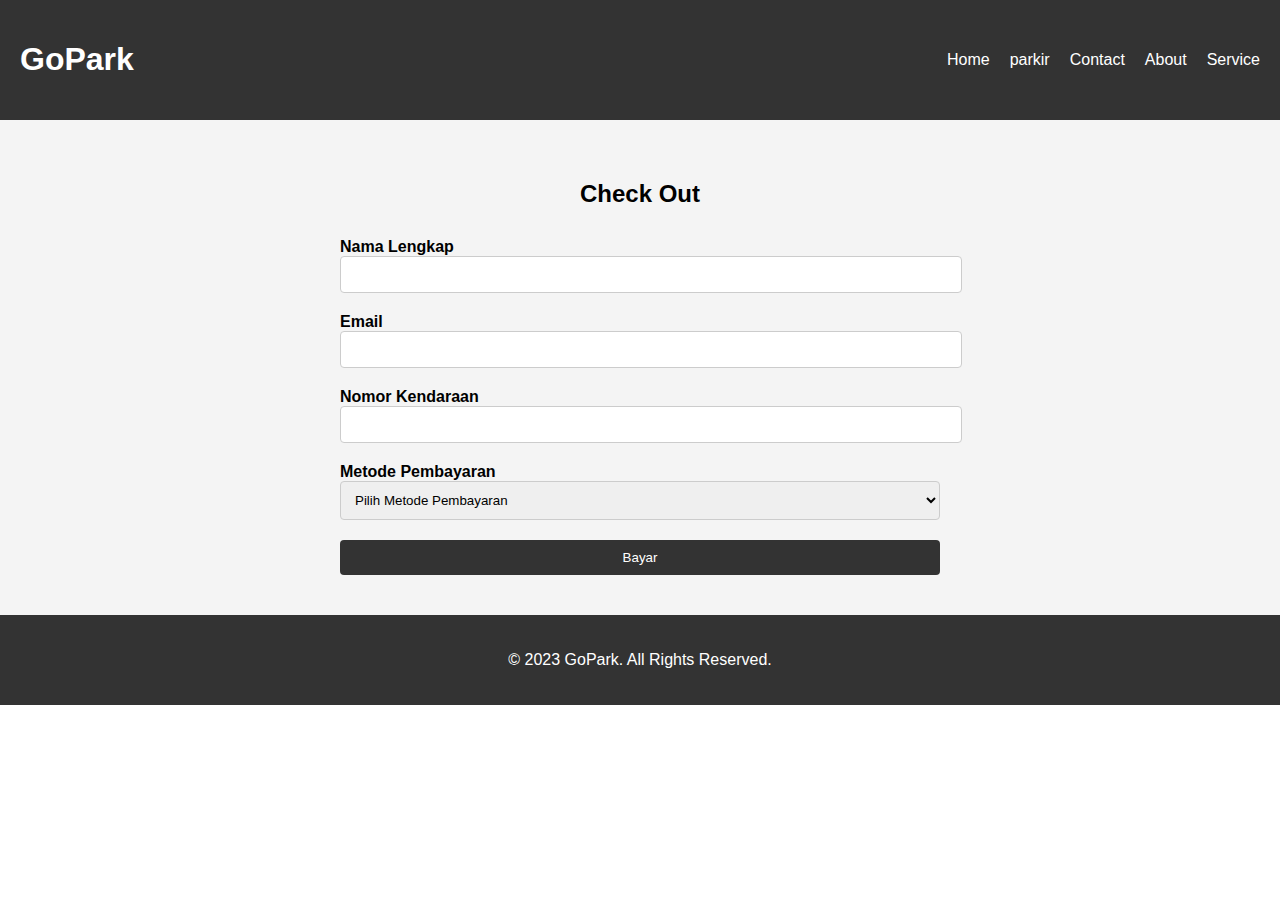
<file: checkout.html>
<!DOCTYPE html>
<html>
<head>
  <title>GoPark - Check Out</title>
  <link rel="stylesheet" type="text/css" href="style/checkout.css">
</head>
<body>
  <header>
    <h1>GoPark</h1>
    <nav>
      <ul>
        <li><a href="index.html">Home</a></li>
        <li><a href="scroll.html">parkir</a></li>
        <li><a href="contact.html">Contact</a></li>
        <li><a href="about.html">About</a></li>
        <li><a href="service.html">Service</a></li>

      </ul>
    </nav>
  </header>

  <section class="checkout-section">
    <div class="container">
      <h2>Check Out</h2>
      <form>
        <div class="form-group">
          <label for="nama">Nama Lengkap</label>
          <input type="text" id="nama" name="nama" required>
        </div>
        <div class="form-group">
          <label for="email">Email</label>
          <input type="email" id="email" name="email" required>
        </div>
        <div class="form-group">
          <label for="nomor-kendaraan">Nomor Kendaraan</label>
          <input type="text" id="nomor-kendaraan" name="nomor-kendaraan" required>
        </div>
        <div class="form-group">
          <label for="metode-pembayaran">Metode Pembayaran</label>
          <select id="metode-pembayaran" name="metode-pembayaran" required>
            <option value="" disabled selected>Pilih Metode Pembayaran</option>
            <option value="kartu-kredit">Kartu Kredit</option>
            <option value="transfer-bank">Transfer Bank</option>
            <option value="dompet-digital">Dompet Digital</option>
          </select>
        </div>
        <button type="submit">Bayar</button>
      </form>
    </div>
  </section>

  <footer>
    <p>© 2023 GoPark. All Rights Reserved.</p>
  </footer>
</body>
</html>
</file>
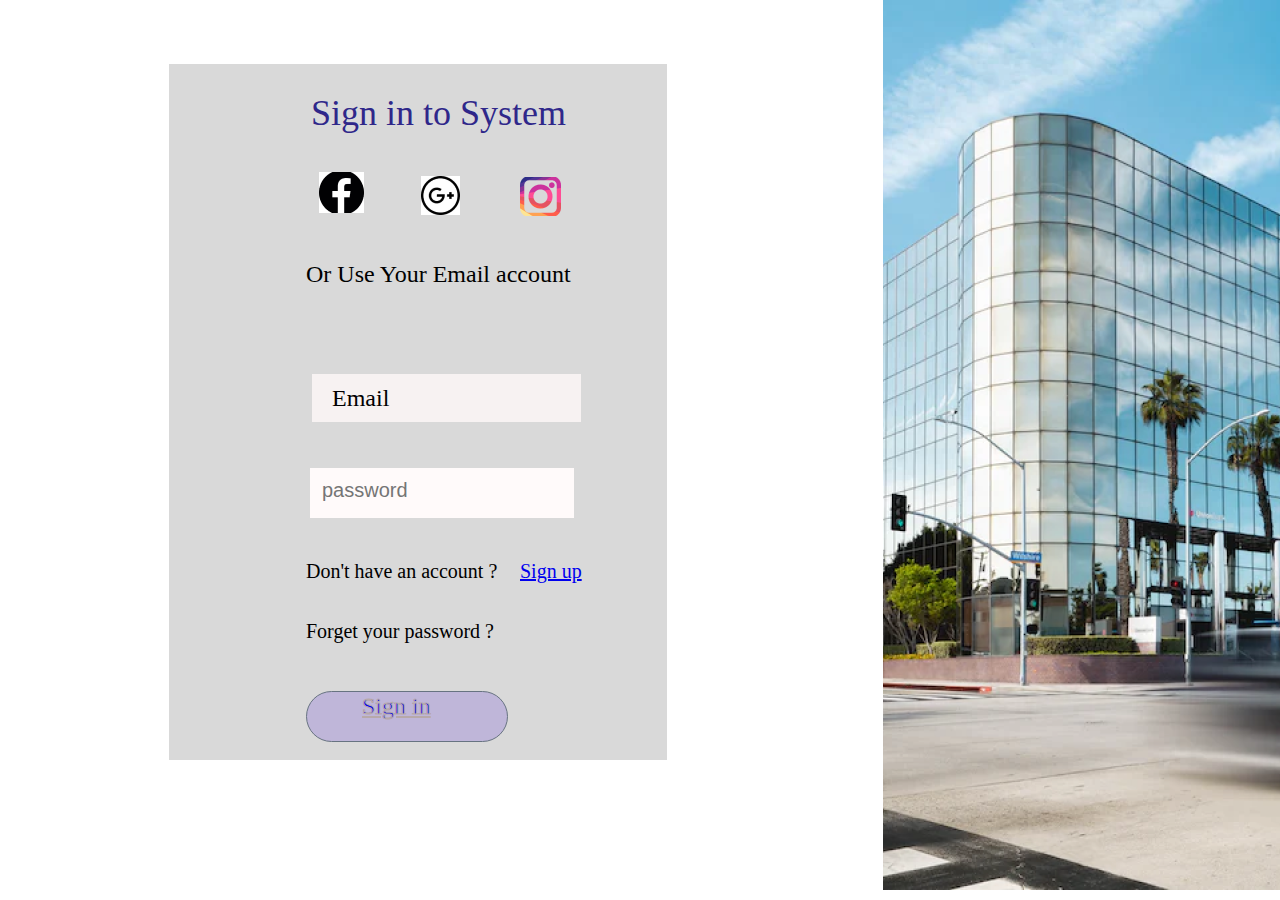
<file: login.html>
<!DOCTYPE html>
<html xmlns="http://www.w3.org/1999/xhtml" xml:lang="en" lang="en" >
	<head>
		<meta http-equiv="content-type" content="text/html" charset="utf-8" />
		<title>Login</title>
		<meta name="viewport" content="width=device-width, initial-scale=1.0">
		<meta name="description" content="" >
		<link rel="StyleSheet" href="style/login.css" />
		<script src="https://secure.exportkit.com/cdn/js/ek_googlefonts.js?v=6"></script>
		<!-- Add your custom HEAD content here -->

	</head>
	<body>
		<div id="content-container" >
			<div id="_bg__desktop___2"  ></div>
			<div id="rectangle_8"  ></div>
			<img src="skins/image_1.png" id="image_1" />
			<div id="rectangle_4"  ></div>
			<div id="sign_in_to_system" >
				Sign in to System
			</div>
			<div id="rectangle_5">
				<input type="email" placeholder="Email">
			</div>

			<div id="rectangle_6">
				<input type="password" placeholder="password">
			</div>

			<a id="_rectangle_7_link" href="dekstop 3.html" >
			<div id="_rectangle_7"  ></div>
			</a>
			<div id="sign_in" >
				<a id="sign_in_btn" href="scroll.html">Sign in</a>
			</div>
			<a href="https://www.facebook.com/" target="_blank">
				<img src="skins/image_2.png" id="image_2" alt="Facebook button" />
			</a>
			<a href="https://accounts.google.com/login"> 
				<img src="skins/image_3.png" id="image_3" />
			</a>
			<a href="https://instagram.com/login"> 
				<img src="skins/image_4.png" id="image_4" />
			</a>
			<div id="or_use_your_email_account" >
				Or Use Your Email account
			</div>
            <div id="sign_up" >
				Don't have an account ? 
			</div>
			<div id="forget_your_password__" >
				Forget your password ?
			</div>
			<div id="frame_1"  ></div>
			<div id="btn_sign_up">
				<a id="sign_up_btn" href="registrasi.html">Sign up</a>
			</div>
		</div>
	</body>
</html>
</file>
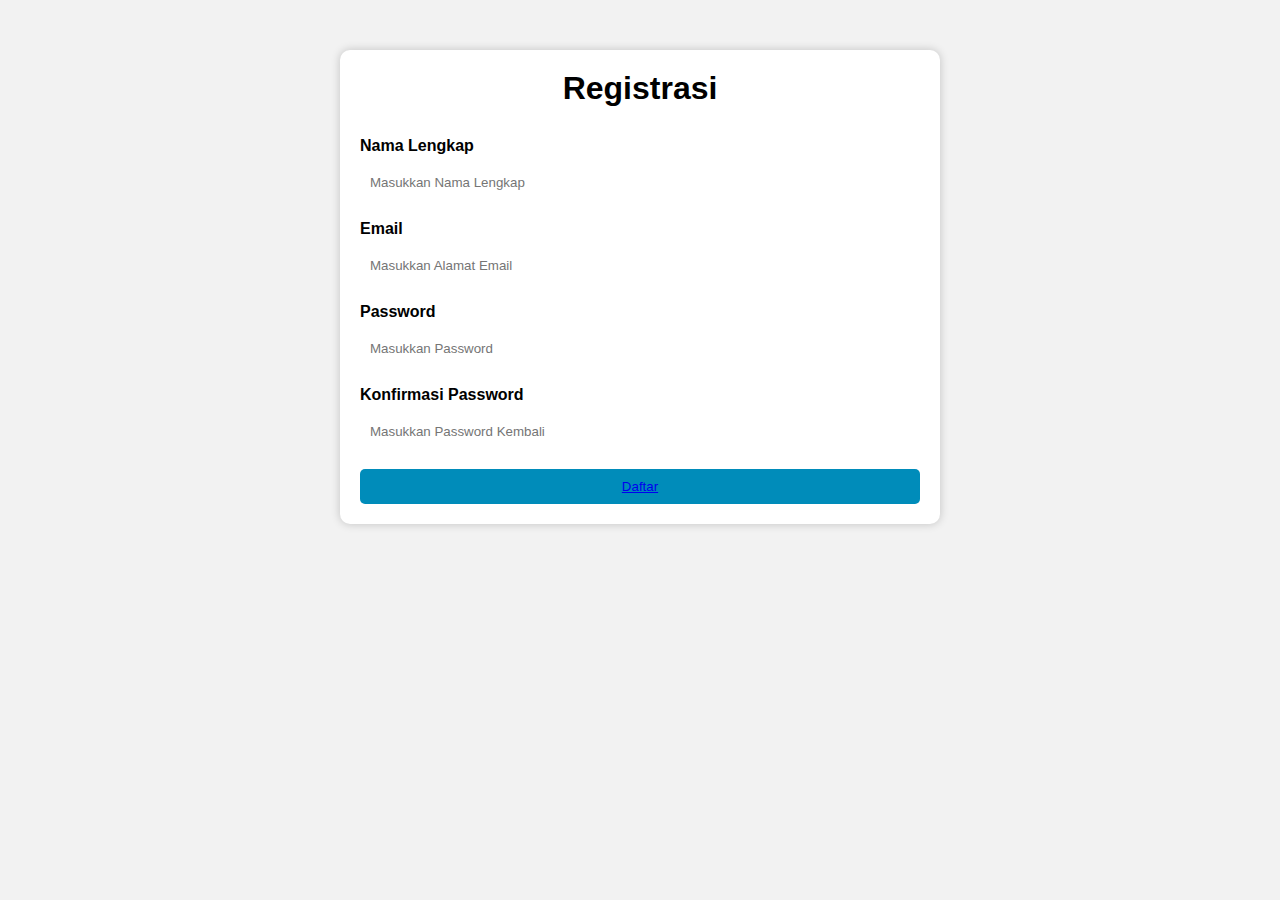
<file: registrasi.html>
<!DOCTYPE html>
<html>
<head>
	<title>Registrasi</title>
	<link rel="stylesheet" type="text/css" href="style/registrasi.css">
</head>
<body>
	<div class="container">
		<h1>Registrasi</h1>
		<form action="#" method="POST">
			<label for="name">Nama Lengkap</label>
			<input type="text" id="name" name="name" placeholder="Masukkan Nama Lengkap" required>

			<label for="email">Email</label>
			<input type="email" id="email" name="email" placeholder="Masukkan Alamat Email" required>

			<label for="password">Password</label>
			<input type="password" id="password" name="password" placeholder="Masukkan Password" required>

			<label for="confirm_password">Konfirmasi Password</label>
			<input type="password" id="confirm_password" name="confirm_password" placeholder="Masukkan Password Kembali" required>

			<button type="submit"><a href="login.html">Daftar</a></button>
		</form>
	</div>
</body>
</html>
</file>
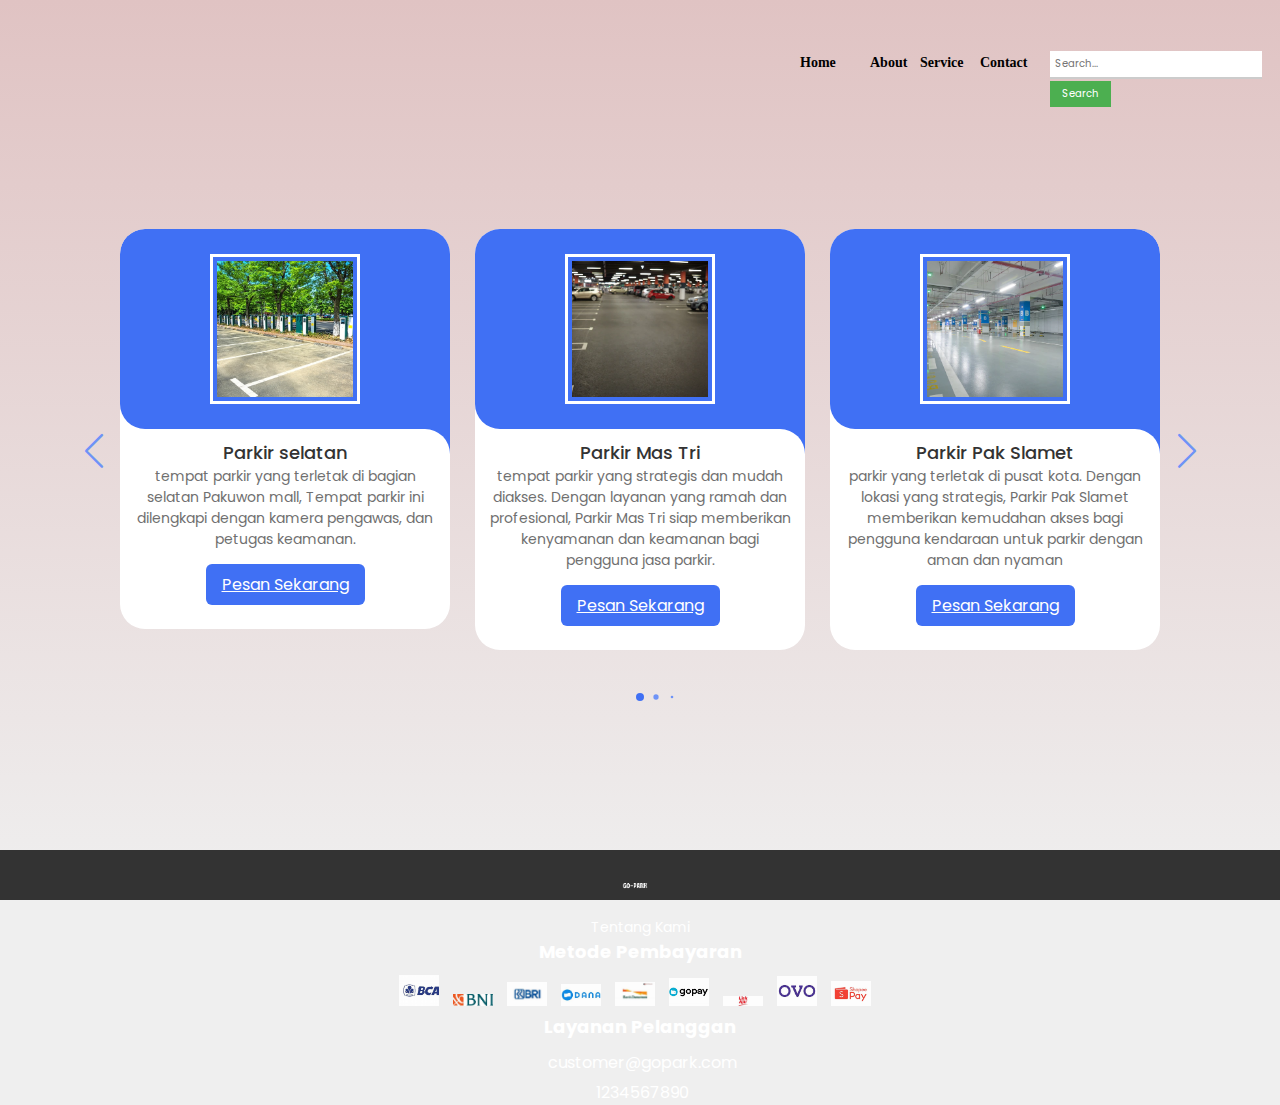
<file: scroll.html>
<!DOCTYPE html>
    <html lang="en">
    <head>
        <meta charset="UTF-8">
        <meta http-equiv="X-UA-Compatible" content="IE=edge">
        <meta name="viewport" content="width=device-width, initial-scale=1.0">
        <title>GoPark|parkir</title>

        <!-- Swiper CSS -->
        <link rel="stylesheet" href="style/swiper-bundle.min.css">

        <!-- CSS -->
        <link rel="stylesheet" href="style/style_scroll.css">
                                        
    </head>
    <body>

        <div class="v16_62">
            <a href="index.html"><button class="v25_226">Home</button> </a>
            <a href="about.html"><button class="About">About</button> </a>
            <a href="contact.html"><button class="service">Service</button> </a>
            <a href="contact.html"><button class="contact">Contact</button> </a>
            <form class="search-form">
                <input type="text" placeholder="Search...">
                <button type="submit">Search</button>
              </form>
            
        </div>

        <div class="slide-container swiper">
            <div class="slide-content">
                <div class="card-wrapper swiper-wrapper">
                    <div class="card swiper-slide">
                        <div class="image-content">
                            <span class="overlay"></span>

                            <div class="card-image">
                                <img src="skins/parkir_1.png" alt="" class="card-img">
                            </div>
                        </div>

                        <div class="card-content">
                            <h2 class="name">Parkir selatan</h2>
                            <p class="description">tempat parkir yang terletak di bagian selatan Pakuwon mall, Tempat parkir ini dilengkapi dengan kamera pengawas, dan petugas keamanan.</p>

                            <a class="button" href="checkout.html">Pesan Sekarang</a>
                        </div>
                    </div>
                    <div class="card swiper-slide">
                        <div class="image-content">
                            <span class="overlay"></span>

                            <div class="card-image">
                                <img src="skins/parkir_2.png" alt="" class="card-img">
                            </div>
                        </div>

                        <div class="card-content">
                            <h2 class="name">Parkir Mas Tri</h2>
                            <p class="description"> tempat parkir  yang strategis dan mudah diakses. Dengan layanan yang ramah dan profesional, Parkir Mas Tri siap memberikan kenyamanan dan keamanan bagi pengguna jasa parkir. </p>

                            <a class="button" href="checkout.html">Pesan Sekarang</a>
                        </div>
                    </div>
                    <div class="card swiper-slide">
                        <div class="image-content">
                            <span class="overlay"></span>

                            <div class="card-image">
                                <img src="skins/parkir_3.png" alt="" class="card-img">
                            </div>
                        </div>

                        <div class="card-content">
                            <h2 class="name">Parkir Pak Slamet</h2>
                            <p class="description">parkir yang terletak di pusat kota. Dengan lokasi yang strategis, Parkir Pak Slamet memberikan kemudahan akses bagi pengguna kendaraan untuk parkir dengan aman dan nyaman</p>

                            <a class="button" href="checkout.html">Pesan Sekarang</a>
                        </div>
                    </div>
                    <div class="card swiper-slide">
                        <div class="image-content">
                            <span class="overlay"></span>

                            <div class="card-image">
                                <img src="skins/parkir_4.png" alt="" class="card-img">
                            </div>
                        </div>

                        <div class="card-content">
                            <h2 class="name">Parkir Bu Jum</h2>
                            <p class="description"> area parkir yang terletak di pusat kota. Dengan akses yang mudah, Parkir Bu Jum menyediakan tempat parkir yang aman dan nyaman untuk mobil dan sepeda motor.  dilengkapi dengan fasilitas CCTV dan petugas keamanan.</p>

                            <a class="button" href="checkout.html">Pesan Sekarang</a>
                        </div>
                    </div>
                    <div class="card swiper-slide">
                        <div class="image-content">
                            <span class="overlay"></span>

                            <div class="card-image">
                                <img src="skins/parkir_5.png" alt="" class="card-img">
                            </div>
                        </div>

                        <div class="card-content">
                            <h2 class="name">Parkir Pak Harto</h2>
                            <p class="description">pilihan terbaik untuk memarkirkan kendaraan Anda dengan aman dan nyaman. Lahan parkir ini dilengkapi dengan berbagai fasilitas modern, sistem keamanan 24 jam dan layanan valet untuk kenyamanan Anda. </p>

                            <a class="button" href="checkout.html">Pesan Sekarang</a>
                        </div>
                    </div>
                    <div class="card swiper-slide">
                        <div class="image-content">
                            <span class="overlay"></span>

                            <div class="card-image">
                                <img src="skins/parkir_6.jpg" alt="" class="card-img">
                            </div>
                        </div>

                        <div class="card-content">
                            <h2 class="name">Parkir Pak Warno</h2>
                            <p class="description">Parkir Pak Warna hadir dengan fasilitas keamanan terbaik dan lokasi yang strategis untuk memenuhi kebutuhan parkir kendaraan Anda dengan praktis dan mudah. Dapatkan pengalaman parkir yang nyaman dan aman.</p>

                            <a class="button" href="checkout.html">Pesan Sekarang</a>
                        </div>
                    </div>
                    <div class="card swiper-slide">
                        <div class="image-content">
                            <span class="overlay"></span>

                            <div class="card-image">
                                <img src="skins/parkir_7.jpg" alt="" class="card-img">
                            </div>
                        </div>

                        <div class="card-content">
                            <h2 class="name">Parkir Pak Jono</h2>
                            <p class="description">
                                Dengan lokasi yang strategis, Parkir Pak Jono merupakan pilihan terbaik untuk Anda yang ingin parkir dengan aman dan nyaman.</p>

                                <a class="button" href="checkout.html">Pesan Sekarang</a>
                        </div>
                    </div>
                    <div class="card swiper-slide">
                        <div class="image-content">
                            <span class="overlay"></span>

                            <div class="card-image">
                                <img src="skins/parkir_8.jpg" alt="" class="card-img">
                            </div>
                        </div>

                        <div class="card-content">
                            <h2 class="name">Parkir Bu Tina</h2>
                            <p class="description">Parkir Bu Tina: lahan parkir yang terjaga keamanannya dan memberikan kenyamanan bagi kendaraan Anda.</p>

                            <a class="button" href="checkout.html">Pesan Sekarang</a>
                        </div>
                    </div>
                    <div class="card swiper-slide">
                        <div class="image-content">
                            <span class="overlay"></span>

                            <div class="card-image">
                                <img src="skins/parkir_9.jpg" alt="" class="card-img">
                            </div>
                        </div>

                        <div class="card-content">
                            <h2 class="name">Parkir Bu IIS</h2>
                            <p class="description">empat parkir yang cocok bagi Anda yang sedang mencari lokasi parkir aman dan terawat. Terletak di lokasi yang strategis dan mudah diakses, 
                                parkir ini menyediakan lahan parkir yang luas dan nyaman untuk berbagai jenis kendaraan. </p>

                                <a class="button" href="checkout.html">Pesan Sekarang</a>
                        </div>
                    </div>
                </div>
            </div>

            <div class="swiper-button-next swiper-navBtn"></div>
            <div class="swiper-button-prev swiper-navBtn"></div>
            <div class="swiper-pagination"></div>
        </div>
        
        <footer>
            <div class="footer-left">
              <img src="skins/logo_gopark.png" alt="Gopark Logo">
              <p>Tentang Kami</p>
            </div>
            <div class="footer-center">
              <h3>Metode Pembayaran</h3>
              <div class="payment-methods">
                <img src="skins/bca.png" alt="BCA">
                <img src="skins/bni.png" alt="BNI">
                <img src="skins/bri.png" alt="BRI">
                <img src="skins/dana.png" alt="DANA">
                <img src="skins/danamon.png" alt="DANAMON">
                <img src="skins/gopay.png" alt="GOPAY">
                <img src="skins/linkaja.png" alt="LINK AJA">
                <img src="skins/ovo.png" alt="OVO">
                <img src="skins/shoppepay.png" alt="SHOPPEPAY">
              </div>
            </div>
            <div class="footer-right">
              <h3>Layanan Pelanggan</h3>
              <ul>
                <li><a href="mailto:customer@gopark.com"><i class="fas fa-envelope"></i> customer@gopark.com</a></li>
                <li><a href="https://wa.me/1234567890"><i class="fab fa-whatsapp"></i> 1234567890</a></li>
              </ul>
            </div>
          </footer>
          
          
          
        
    </body>

    <!-- Swiper JS -->
    <script src="js/swiper-bundle.min.js"></script>

    <!-- JavaScript -->
    <script src="js/script.js"></script>
    
</html>
</file>
<file: style/checkout.css>
body {
    font-family: Arial, sans-serif;
    margin: 0;
    padding: 0;
  }
  
  header {
    background-color: #333;
    color: #fff;
    padding: 20px;
    display: flex;
    justify-content: space-between;
    align-items: center;
  }
  
  nav ul {
    list-style: none;
    margin: 0;
    padding: 0;
    display: flex;
  }
  
  nav ul li {
    margin-left: 20px;
  }
  
  nav ul li a {
    text-decoration: none;
    color: #fff;
  }
  
  .checkout-section {
    background-color: #f4f4f4;
    padding: 40px;
  }
  
  .container {
    max-width: 600px;
    margin: 0 auto;
  }
  
  h2 {
    text-align: center;
    margin-bottom: 30px;
  }
  
  form {
    display: grid;
    grid-gap: 20px;
  }
  
  .form-group label {
    font-weight: bold;
  }
  
  input[type="text"],
  input[type="email"],
  select {
    width: 100%;
    padding: 10px;
    border: 1px solid #ccc;
    border-radius: 4px;
  }
  
  button[type="submit"] {
    background-color: #333;
    color: #fff;
    padding: 10px 20px;
    border: none;
    border-radius: 4px;
    cursor: pointer;
  }
  
  button[type="submit"]:hover {
    background-color: #555;
  }
  
  footer {
    background-color: #333;
    color: #fff;
    padding: 20px;
    text-align: center;
  }
</file>
<file: style/login.css>
/*
	@name desktop___2
*/
/* Only edit this if you know what you are doing! */
body { margin: 0px; padding: 0px; font-family:"Arial"; overflow-x:hidden; }

/* Only edit this if you know what you are doing! */
img { position: absolute; display: block; margin: 0px; border: none; padding: 0px; }

/* Only edit this if you know what you are doing! */
div { position: absolute; }

#content-container { display: block; position: relative; width: 1440px; width: 1440px; height: 890px; overflow: hidden; display: block;  margin-left: auto; margin-right: auto;  }

#_bg__desktop___2 {
	top: 0px;
	left: 0px;
	width: 1440px;
	height: 890px;
	background:rgba(255,255,255,1);
}


#rectangle_8 {
	top: 64px;
	left: 169px;
	width: 498px;
	height: 696px;
	background:rgba(217,217,217,1);
}


#image_1 {
	top: 0px;
	left: 883px;
	width: 557px;
	height: 890px;
}


#rectangle_4 {
	top: 133px;
	left: 233px;
	width: 459px;
	height: 546px;
	background:rgba(255,255,255,0);
}


#sign_in_to_system {
	top: 92px;
	left: 311px;
	width: 302px;
	height: 66px;
	overflow: hidden;
	font-family: Petrona;
	font-size: 36px;
	text-align: left;
	color:#2F278A;
}


#rectangle_5 {
	top: 374px;
	left: 312px;
	width: 269px;
	height: 48px;
	background: rgba(246.71, 241.78, 241.78, 1);
	display: flex;
	align-items: center;
	justify-content: center;
	position: relative;
  }
  
  #rectangle_5 input {
	border: none;
	outline: none;
	background: transparent;
	font-family: petrona;
	font-size: 24px;
	text-align: left;
	color: #000000;
	width: 100%;
	height: 100%;
	padding-left: 20px;
	box-sizing: border-box;
  }
  
  #rectangle_5 input::placeholder {
	font-family: petrona;
	font-size: 24px;
	text-align: left;
	color: #000000;
  }

  #rectangle_6 {
    top: 420px;
    left: 310px;
    width: 264px;
    height: 50px;
    background: rgba(255, 249.9, 249.9, 1);
    position: relative;
}

#rectangle_6 label {
    position: absolute;
    top: 25%;
    transform: translateY(-50%);
    left: 10px;
    font-family: Petrona;
    font-size: 24px;
    text-align: left;
    color: #000000;
    margin-top: 10px;
}

#rectangle_6 input[type="password"] {
    position: absolute;
    top: 25%;
    transform: translateY(-50%);
    left: 10px;
    width: 120px;
    height: 30px;
    border: none;
    outline: none;
    background: none;
    font-size: 20px;
    margin-top: 10px;
}



#_rectangle_7 {
	top: 691px;
	left: 306px;
	width: 200px;
	height: 49px;
	-ms-border-radius: 50px;
	-o-border-radius: 50px;
	-moz-border-radius: 50px;
	-webkit-border-radius: 50px;
	border-radius: 50px;
	border: 1px solid #677381;
	background:rgba(191.01,181.89,216.96,1);
}


#sign_in {
	top: 693px;
	left: 362px;
	width: 120px;
	height: 50px;
	overflow: hidden;
	font-family: Petrona;
	font-size: 24px;
	text-align: left;
	-webkit-text-stroke-width: 1px;
	-webkit-text-stroke-color: #b7a9a9;
	color:#310808;
}


#image_2 {
	top: 172px;
	left: 319px;
	width: 45px;
	height: 41px;
}


#image_3 {
	top: 176px;
	left: 421px;
	width: 39px;
	height: 39px;
}


#image_4 {
	top: 177px;
	left: 520px;
	width: 41px;
	height: 39px;
}


#or_use_your_email_account {
	top: 261px;
	left: 306px;
	width: 300px;
	height: 44px;
	overflow: hidden;
	font-family: Petrona;
	font-size: 24px;
	text-align: left;
	color:#000000;
}


#forget_your_password__ {
	top: 620px;
	left: 306px;
	width: 234px;
	height: 39px;
	overflow: hidden;
	font-family: Oxygen;
	font-size: 20px;
	text-align: left;
	color:#000000;
}
#sign_up{
	top: 560px;
	left: 306px;
	width: 234px;
	height: 39px;
	overflow: hidden;
	font-family: Oxygen;
	font-size: 20px;
	text-align: left;
	color:#000000;
}

#btn_sign_up{
	top: 560px;
	left: 520px;
	width: 234px;
	height: 39px;
	overflow: hidden;
	font-family: Oxygen;
	font-size: 20px;
	text-align: left;
	color:#000000;
}

#frame_1 {
	top: 511px;
	left: 731px;
	width: 100px;
	height: 100px;
}


/* Add your custom CSS here */
</file>
<file: style/registrasi.css>
* {
	margin: 0;
	padding: 0;
	box-sizing: border-box;
}

body {
	background-color: #f2f2f2;
	font-family: Arial, sans-serif;
}

.container {
	margin: 50px auto;
	max-width: 600px;
	padding: 20px;
	background-color: #fff;
	border-radius: 10px;
	box-shadow: 0px 0px 10px rgba(0,0,0,0.2);
}

h1 {
	text-align: center;
	margin-bottom: 30px;
}

form {
	display: flex;
	flex-direction: column;
}

label {
	margin-bottom: 10px;
	font-weight: bold;
}

input {
	padding: 10px;
	margin-bottom: 20px;
	border: none;
	border-radius: 5px;
}

button {
	background-color: #008CBA;
	color: #fff;
	padding: 10px 20px;
	border: none;
	border-radius: 5px;
	cursor: pointer;
}

button:hover {
	background-color: #005f7b;
}
</file>
<file: style/style_scroll.css>
/* Google Fonts - Poppins */
@import url('https://fonts.googleapis.com/css2?family=Poppins:wght@300;400;500;600&display=swap');

*{
  margin: 0;
  padding: 0;
  box-sizing: border-box;
  font-family: 'Poppins', sans-serif;
}
body{
  min-height: 100vh;
  display: flex;
  align-items: center;
  justify-content: center;
  background-color: #EFEFEF;
}
.slide-container{
  max-width: 1120px;
  width: 100%;
  padding: 40px 0;
}
.slide-content{
  margin: 0 40px;
  overflow: hidden;
  border-radius: 25px;
}
.card{
  border-radius: 25px;
  background-color: #FFF;
}
.image-content,
.card-content{
  display: flex;
  flex-direction: column;
  align-items: center;
  padding: 10px 14px;
}
.image-content{
  position: relative;
  row-gap: 5px;
  padding: 25px 0;
}
.overlay{
  position: absolute;
  left: 0;
  top: 0;
  height: 100%;
  width: 100%;
  background-color: #4070F4;
  border-radius: 25px 25px 0 25px;
}
.overlay::before,
.overlay::after{
  content: '';
  position: absolute;
  right: 0;
  bottom: -40px;
  height: 40px;
  width: 40px;
  background-color: #4070F4;
}
.overlay::after{
  border-radius: 0 25px 0 0;
  background-color: #FFF;
}
.card-image{
  position: relative;
  height: 150px;
  width: 150px;
  border-radius: 0%;
  background: #FFF;
  padding: 3px;
}
.card-image .card-img{
  height: 100%;
  width: 100%;
  object-fit: cover;
  border-radius: 0%;
  border: 4px solid #4070F4;
}
.name{
  font-size: 18px;
  font-weight: 500;
  color: #333;
}
.description{
  font-size: 14px;
  color: #707070;
  text-align: center;
}
.button{
  border: none;
  font-size: 16px;
  color: #FFF;
  padding: 8px 16px;
  background-color: #4070F4;
  border-radius: 6px;
  margin: 14px;
  cursor: pointer;
  transition: all 0.3s ease;
}
.button:hover{
  background: #265DF2;
}

.swiper-navBtn{
  color: #6E93f7;
  transition: color 0.3s ease;
}
.swiper-navBtn:hover{
  color: #4070F4;
}
.swiper-navBtn::before,
.swiper-navBtn::after{
  font-size: 35px;
}
.swiper-button-next{
  right: 0;
}
.swiper-button-prev{
  left: 0;
}
.swiper-pagination-bullet{
  background-color: #6E93f7;
  opacity: 1;
}
.swiper-pagination-bullet-active{
  background-color: #4070F4;
}

@media screen and (max-width: 768px) {
  .slide-content{
    margin: 0 10px;
  }
  .swiper-navBtn{
    display: none;
  }
}

.v16_62 {
  width: 100%;
  height: 901px;
  background: linear-gradient(rgba(224,195,195,1), rgba(109,36,36,0));
  opacity: 1;
  position: absolute;
  top: 0px;
  left: 0px;
  overflow: hidden;
}
.v25_226 {
  width: 98px;
  color: rgba(0,0,0,1);
  position: absolute;
  top: 55px;
  left: 800px;
  font-family: Petrona;
  font-weight: Bold;
  font-size: 14px;
  opacity: 1;
  text-align: left;
  background-color: transparent;
  border: none;
  cursor: pointer;
}

.About {
  width: 98px;
  color: rgba(0,0,0,1);
  position: absolute;
  top: 55px;
  left: 870px;
  font-family: Petrona;
  font-weight: Bold;
  font-size: 14px;
  opacity: 1;
  text-align: left;
  background-color: transparent;
  border: none;
  cursor: pointer;
}

.service {
  width: 98px;
  color: rgba(0,0,0,1);
  position: absolute;
  top: 55px;
  left: 920px;
  font-family: Petrona;
  font-weight: Bold;
  font-size: 14px;
  opacity: 1;
  text-align: left;
  background-color: transparent;
  border: none;
  cursor: pointer;
}
.contact {
  width: 98px;
  color: rgba(0,0,0,1);
  position: absolute;
  top: 55px;
  left: 980px;
  font-family: Petrona;
  font-weight: Bold;
  font-size: 14px;
  opacity: 1;
  text-align: left;
  background-color: transparent;
  border: none;
  cursor: pointer;
}
.search-form {
  display: inline-block;
  position: absolute;
  top: 49px;
  left: 1050px;
}

.search-form input[type="text"] {
  padding: 5px;
  border: none;
  border-bottom: 2px solid #ccc;
  font-size: 10px;
}

.search-form button[type="submit"] {
  background-color: #4CAF50;
  color: white;
  padding: 5px 12px;
  border: none;
  cursor: pointer;
  font-size: 10px;
}



/* Styling for the entire footer section */
footer {
  position: absolute;
  bottom: 0;
  width: 100%;
  height: 50px; /* sesuaikan tinggi dengan kebutuhan */
  background-color: #333; /* warna latar belakang footer */
  color: #fff; /* warna teks */
  text-align: center;
  padding: 10px;
}


.footer-left img {
  width: 50px;
  margin-right: 10px;
}

.footer-left p {
  font-size: 14px;
}

.footer-center h3 {
  font-size: 18px;
  margin-bottom: 10px;
}

.payment-methods img {
  width: 40px;
  margin-right: 10px;
}

.footer-right h3 {
  font-size: 18px;
  margin-bottom: 10px;
}

.footer-right ul {
  list-style: none;
  padding: 0;
  margin: 0;
}

.footer-right li {
  margin-bottom: 5px;
}

.footer-right a {
  color: #fff;
  text-decoration: none;
}

.fa-envelope {
  margin-right: 5px;
}

.fa-whatsapp {
  margin-right: 5px;
}
</file>
